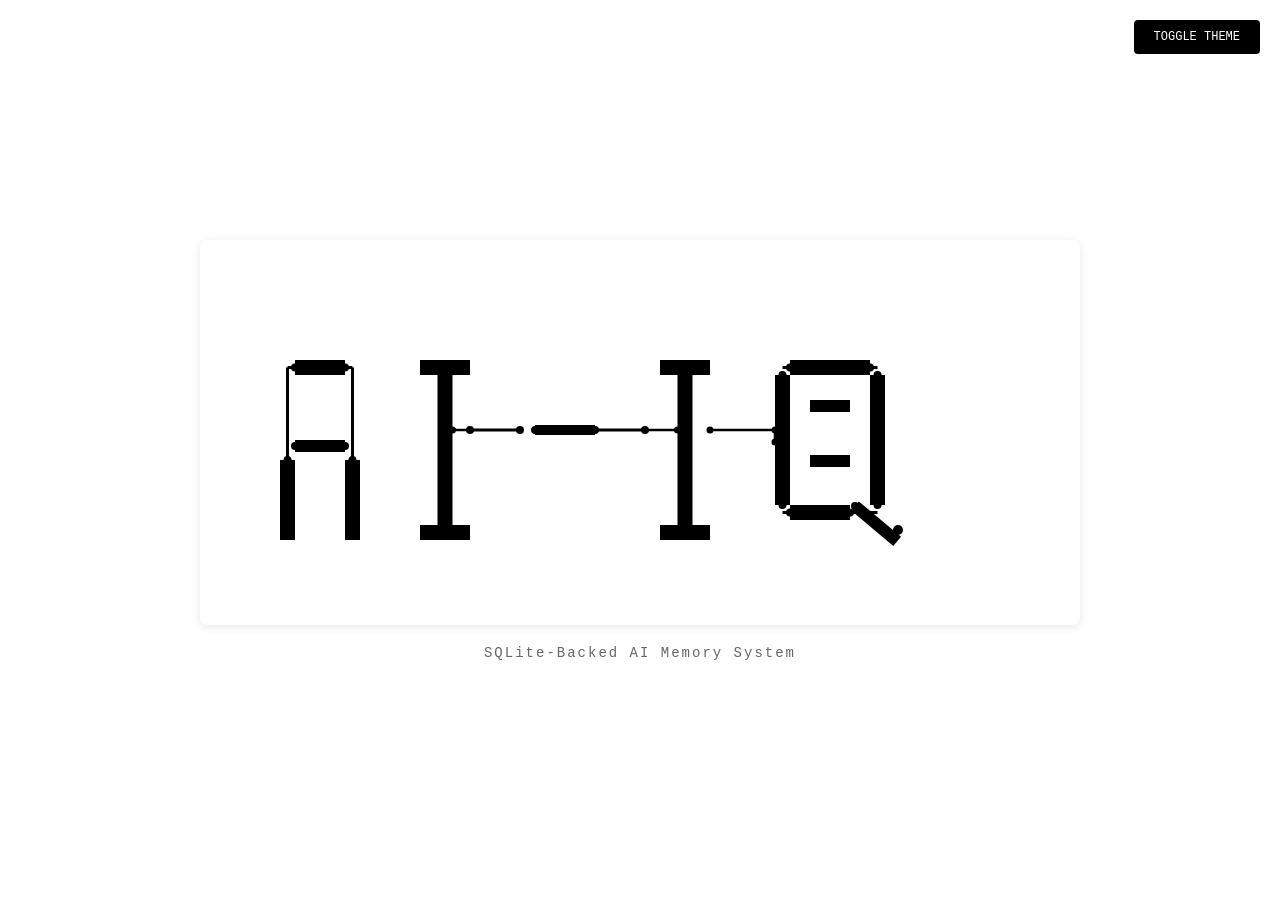
<file: logo.html>
<!DOCTYPE html>
<html lang="en">
<head>
    <meta charset="UTF-8">
    <meta name="viewport" content="width=device-width, initial-scale=1.0">
    <title>AI-IQ Logo</title>
    <style>
        * {
            margin: 0;
            padding: 0;
            box-sizing: border-box;
        }

        body {
            display: flex;
            justify-content: center;
            align-items: center;
            min-height: 100vh;
            background: #ffffff;
            font-family: 'Courier New', monospace;
        }

        .container {
            text-align: center;
            padding: 40px;
        }

        .logo-wrapper {
            background: white;
            padding: 40px;
            border-radius: 8px;
            box-shadow: 0 2px 10px rgba(0,0,0,0.1);
            margin-bottom: 20px;
        }

        svg {
            max-width: 100%;
            height: auto;
        }

        .subtitle {
            color: #666;
            font-size: 14px;
            margin-top: 20px;
            letter-spacing: 2px;
        }

        /* Dark mode version */
        .dark {
            background: #1a1a1a;
        }

        .dark .logo-wrapper {
            background: #1a1a1a;
        }

        .dark svg rect,
        .dark svg circle,
        .dark svg line {
            fill: #00ff00 !important;
            stroke: #00ff00 !important;
        }

        .dark .subtitle {
            color: #00ff00;
        }

        .toggle {
            position: fixed;
            top: 20px;
            right: 20px;
            padding: 10px 20px;
            background: #000;
            color: #fff;
            border: none;
            border-radius: 4px;
            cursor: pointer;
            font-family: 'Courier New', monospace;
            font-size: 12px;
        }

        .toggle:hover {
            background: #333;
        }
    </style>
</head>
<body>
    <button class="toggle" onclick="document.body.classList.toggle('dark')">TOGGLE THEME</button>

    <div class="container">
        <div class="logo-wrapper">
            <svg xmlns="http://www.w3.org/2000/svg" viewBox="0 0 800 300" width="800" height="300">
                <!-- A in "AI" -->
                <!-- Left leg of A -->
                <rect x="40" y="180" width="15" height="80" fill="#000"/>
                <circle cx="47.5" cy="180" r="4" fill="#000"/>

                <!-- Right leg of A -->
                <rect x="105" y="180" width="15" height="80" fill="#000"/>
                <circle cx="112.5" cy="180" r="4" fill="#000"/>

                <!-- Top of A -->
                <rect x="55" y="80" width="50" height="15" fill="#000"/>
                <circle cx="55" cy="87.5" r="4" fill="#000"/>
                <circle cx="105" cy="87.5" r="4" fill="#000"/>

                <!-- Crossbar of A -->
                <rect x="55" y="160" width="50" height="12" fill="#000"/>
                <circle cx="55" cy="166" r="4" fill="#000"/>
                <circle cx="105" cy="166" r="4" fill="#000"/>

                <!-- Traces connecting A parts -->
                <line x1="47.5" y1="180" x2="47.5" y2="87.5" stroke="#000" stroke-width="3" fill="none"/>
                <line x1="47.5" y1="87.5" x2="55" y2="87.5" stroke="#000" stroke-width="3" fill="none"/>
                <line x1="105" y1="87.5" x2="112.5" y2="87.5" stroke="#000" stroke-width="3" fill="none"/>
                <line x1="112.5" y1="87.5" x2="112.5" y2="180" stroke="#000" stroke-width="3" fill="none"/>

                <!-- I in "AI" -->
                <!-- Top block -->
                <rect x="180" y="80" width="50" height="15" fill="#000"/>
                <circle cx="205" cy="87.5" r="4" fill="#000"/>

                <!-- Vertical stem -->
                <rect x="197.5" y="95" width="15" height="150" fill="#000"/>

                <!-- Bottom block -->
                <rect x="180" y="245" width="50" height="15" fill="#000"/>
                <circle cx="205" cy="252.5" r="4" fill="#000"/>

                <!-- Trace connecting I -->
                <line x1="205" y1="95" x2="205" y2="245" stroke="#000" stroke-width="3" fill="none"/>

                <!-- DASH/HYPHEN between AI and IQ -->
                <!-- Circuit trace routing -->
                <line x1="230" y1="150" x2="280" y2="150" stroke="#000" stroke-width="3" fill="none"/>
                <circle cx="230" cy="150" r="4" fill="#000"/>
                <circle cx="280" cy="150" r="4" fill="#000"/>

                <!-- Dash block -->
                <rect x="295" y="145" width="60" height="10" fill="#000"/>
                <circle cx="295" cy="150" r="4" fill="#000"/>
                <circle cx="355" cy="150" r="4" fill="#000"/>

                <!-- Trace to IQ -->
                <line x1="355" y1="150" x2="405" y2="150" stroke="#000" stroke-width="3" fill="none"/>
                <circle cx="405" cy="150" r="4" fill="#000"/>

                <!-- I in "IQ" -->
                <!-- Top block -->
                <rect x="420" y="80" width="50" height="15" fill="#000"/>
                <circle cx="445" cy="87.5" r="4" fill="#000"/>

                <!-- Vertical stem -->
                <rect x="437.5" y="95" width="15" height="150" fill="#000"/>

                <!-- Bottom block -->
                <rect x="420" y="245" width="50" height="15" fill="#000"/>
                <circle cx="445" cy="252.5" r="4" fill="#000"/>

                <!-- Trace connecting I -->
                <line x1="445" y1="95" x2="445" y2="245" stroke="#000" stroke-width="3" fill="none"/>

                <!-- Q in "IQ" -->
                <!-- Outer circle made from rectangles -->
                <!-- Top -->
                <rect x="550" y="80" width="80" height="15" fill="#000"/>
                <circle cx="550" cy="87.5" r="4" fill="#000"/>
                <circle cx="630" cy="87.5" r="4" fill="#000"/>

                <!-- Left -->
                <rect x="535" y="95" width="15" height="130" fill="#000"/>
                <circle cx="542.5" cy="95" r="4" fill="#000"/>
                <circle cx="542.5" cy="225" r="4" fill="#000"/>

                <!-- Right -->
                <rect x="630" y="95" width="15" height="130" fill="#000"/>
                <circle cx="637.5" cy="95" r="4" fill="#000"/>
                <circle cx="637.5" cy="225" r="4" fill="#000"/>

                <!-- Bottom -->
                <rect x="550" y="225" width="60" height="15" fill="#000"/>
                <circle cx="550" cy="232.5" r="4" fill="#000"/>
                <circle cx="610" cy="232.5" r="4" fill="#000"/>

                <!-- Q tail (diagonal) -->
                <rect x="615" y="220" width="55" height="12" fill="#000" transform="rotate(40 615 226)"/>
                <circle cx="615" cy="226" r="4" fill="#000"/>
                <circle cx="658" cy="250" r="5" fill="#000"/>

                <!-- Inner circle blocks (hollow Q) -->
                <rect x="570" y="120" width="40" height="12" fill="#000"/>
                <rect x="570" y="175" width="40" height="12" fill="#000"/>

                <!-- Traces for Q -->
                <line x1="542.5" y1="87.5" x2="550" y2="87.5" stroke="#000" stroke-width="3" fill="none"/>
                <line x1="630" y1="87.5" x2="637.5" y2="87.5" stroke="#000" stroke-width="3" fill="none"/>
                <line x1="542.5" y1="225" x2="542.5" y2="95" stroke="#000" stroke-width="3" fill="none"/>
                <line x1="637.5" y1="95" x2="637.5" y2="225" stroke="#000" stroke-width="3" fill="none"/>
                <line x1="542.5" y1="232.5" x2="550" y2="232.5" stroke="#000" stroke-width="3" fill="none"/>
                <line x1="610" y1="232.5" x2="637.5" y2="232.5" stroke="#000" stroke-width="3" fill="none"/>

                <!-- Connection traces between letters -->
                <!-- Trace from AI to dash -->
                <line x1="212.5" y1="150" x2="230" y2="150" stroke="#000" stroke-width="2.5" fill="none"/>
                <circle cx="212.5" cy="150" r="3.5" fill="#000"/>

                <!-- Trace from dash to IQ -->
                <line x1="405" y1="150" x2="437.5" y2="150" stroke="#000" stroke-width="2.5" fill="none"/>
                <circle cx="437.5" cy="150" r="3.5" fill="#000"/>

                <!-- Trace from I to Q -->
                <line x1="470" y1="150" x2="535" y2="150" stroke="#000" stroke-width="2.5" fill="none"/>
                <circle cx="470" cy="150" r="3.5" fill="#000"/>
                <circle cx="535" cy="150" r="3.5" fill="#000"/>
                <line x1="535" y1="150" x2="535" y2="162" stroke="#000" stroke-width="2.5" fill="none"/>
                <circle cx="535" cy="162" r="3.5" fill="#000"/>
            </svg>
        </div>

        <div class="subtitle">SQLite-Backed AI Memory System</div>
    </div>
</body>
</html>
</file>
